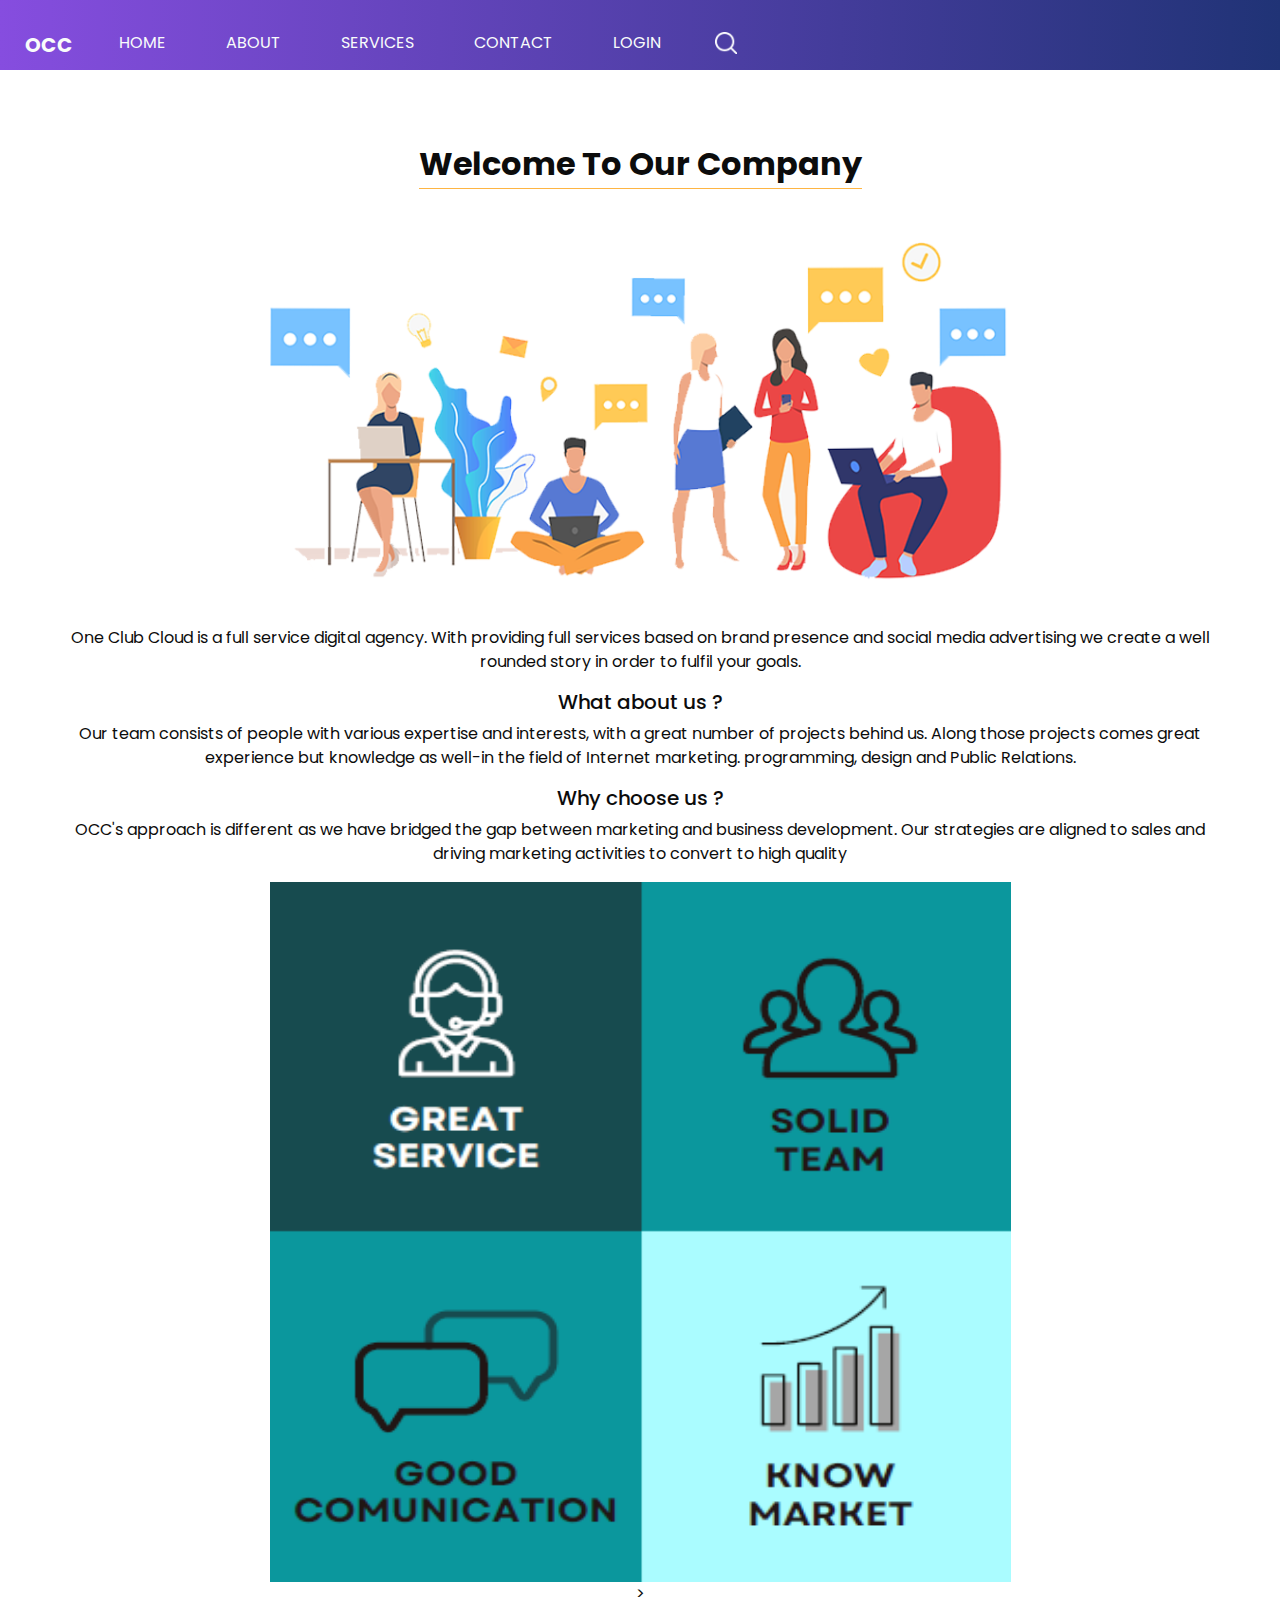
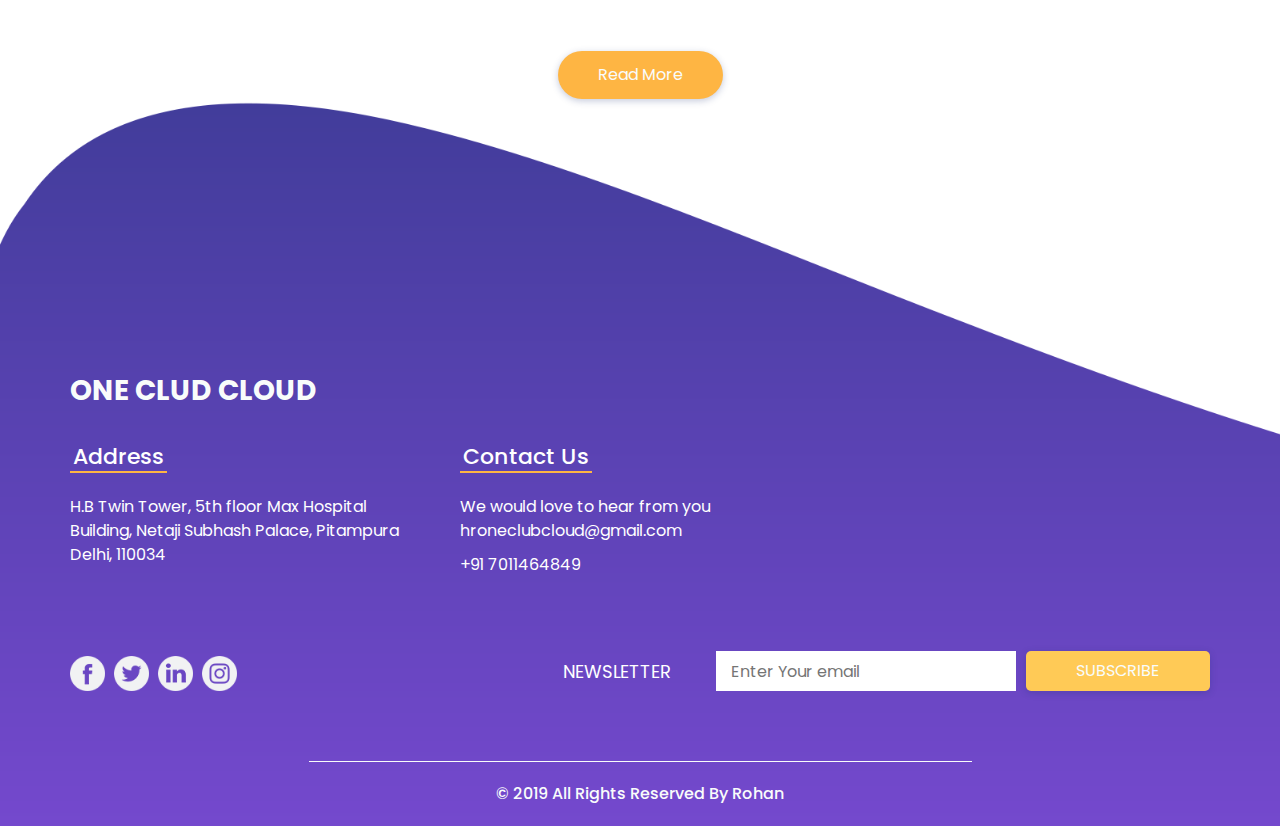
<file: about.html>
<!DOCTYPE html><html><head><meta charset="utf-8"/>

  
  <meta http-equiv="X-UA-Compatible" content="IE=edge"/>
  <!-- Mobile Metas -->
  <meta name="viewport" content="width=device-width, initial-scale=1, shrink-to-fit=no"/>
  <!-- Site Metas -->
  <meta name="keywords" content=""/>
  <meta name="description" content=""/>
  <meta name="author" content=""/>

  <title>OCC</title>

  <!-- slider stylesheet -->
  <link rel="stylesheet" type="text/css" href="https://cdnjs.cloudflare.com/ajax/libs/OwlCarousel2/2.1.3/assets/owl.carousel.min.css"/>

  <!-- bootstrap core css -->
  <link rel="stylesheet" type="text/css" href="css/bootstrap.css"/>

  <!-- fonts style -->
  <link href="https://fonts.googleapis.com/css?family=Dosis:400,500|Poppins:400,700&amp;display=swap" rel="stylesheet"/>
  <!-- Custom styles for this template -->
  <link href="css/style.css" rel="stylesheet"/>
  <!-- responsive style -->
  <link href="css/responsive.css" rel="stylesheet"/>
</head>

<body class="sub_page">
  <div class="hero_area">
    <!-- header section strats -->
    <header class="header_section">
      <div class="container-fluid">
        <div class="row">
          <div class="col-lg-8">
            <nav class="navbar navbar-expand-lg custom_nav-container ">
              <a class="navbar-brand" href="index.html">
                <span>
                  OCC
                </span>
              </a>
              <button class="navbar-toggler" type="button" data-toggle="collapse" data-target="#navbarSupportedContent" aria-controls="navbarSupportedContent" aria-expanded="false" aria-label="Toggle navigation">
                <span class="navbar-toggler-icon"></span>
              </button>

              <div class="collapse navbar-collapse" id="navbarSupportedContent">
                <div class="d-flex  flex-column flex-lg-row align-items-center">
                  <ul class="navbar-nav  ">
                    <li class="nav-item active">
                      <a class="nav-link" href="index.html">Home <span class="sr-only">(current)</span></a>
                    </li>
                    <li class="nav-item">
                      <a class="nav-link" href="about.html">About </a>
                    </li>
                    <li class="nav-item">
                      <a class="nav-link" href="service.html">Services </a>
                    </li>
                    <li class="nav-item">
                      <a class="nav-link" href="contact.html">Contact</a>
                    </li>
                    <li class="nav-item">
                      <a class="nav-link" href="#"> Login</a>
                    </li>
                  </ul>
                  <form class="form-inline my-2 my-lg-0 ml-0 ml-lg-4 mb-3 mb-lg-0">
                    <button class="btn  my-2 my-sm-0 nav_search-btn" type="submit"></button>
                  </form>
                </div>
              </div>
            </nav>
          </div>
        </div>
      </div>
    </header>
    <!-- end header section -->
  </div>

  <!-- welcome section -->
  <section class="welcome_section layout_padding">
    <div class="container">
      <div class="custom_heading-container">
        <h2>
          Welcome To Our Company
        </h2>
      </div>
      <div class="layout_padding2">
        <div class="img-box">
          <img src="images/welcome.png" alt=""/>
        </div>
        <div class="detail-box">
          <p>
                      One Club Cloud is a full service digital agency. With providing full services
          based on brand presence and social media advertising we create a well
          rounded story in order to fulfil your goals.

          </p>
          <h5>What about us ?</h5>
          <p>Our team consists of people with
            various expertise and interests, with a
            great number of projects behind us.
            Along those projects comes great
            experience but knowledge as well-in
            the field of Internet marketing.
            programming, design and Public
            Relations.</p>
            <h5>Why choose us ?</h5>
            <p>
                                        OCC's approach is different as we have
                          bridged the gap between marketing
                          and business development. Our
                          strategies are aligned to sales and
                          driving marketing activities to convert
                          to high quality
            </p>
            <div class="img-box">
              <img src="images/Screenshot 2022-12-30 183549.png" 
              width="500" 
              height="700" />>
            </div>
          <div>
            <a href="">
              Read More
            </a>
          </div>
        </div>
      </div>

    </div>
  </section>
  <!-- end welcome section -->



  <div class="footer_bg">
    <!-- info section -->
    <section class="info_section layout_padding2-bottom">
      <div class="container">
        <h3 class="">
          One Clud Cloud
        </h3>
      </div>
      <div class="container info_content">

        <div>
          <div class="row">
            <div class="col-md-6 col-lg-4">
              <div class="d-flex">
                <h5>
                  Address
                </h5>
              </div>
              <div class="d-flex ">
                <ul>
                  <li>
                    <a href="">
                      H.B Twin Tower,
5th floor Max Hospital Building,
Netaji Subhash Palace,
Pitampura Delhi, 110034

                    </a>
                  </li>
                  
                <ul class="ml-3 ml-md-5">
                  <li>
                    <a href="">
                      
                    </a>
                  </li>
                  <li>
                    <a href="">
                      
                    </a>
                  </li>
                  <li>
                    <a href="">
                      
                    </a>
                  </li>
                  <li>
                    <a href="">
                      
                    </a>
                  </li>
                  <li>
                    <a href="">
                      
                    </a>
                  </li>
                </ul>
              </div>
            </div>
            
            <div class="col-md-6 col-lg-4">
              <div class="d-flex">
                <h5>
                  Contact Us
                </h5>
              </div>
              <div class="d-flex ">
                <ul>
                  <li>
                    <a href="">
                      We would love to hear from you hroneclubcloud@gmail.com
                          
                    </a>
                  </li>
                  <li>
                    <a href="">
                      +91 7011464849
                    </a>
                  </li>
                  <li>
                    <a href="">
                      
                    </a>
                  </li>
                  <li>
                    <a href="">
                      
                    </a>
                  </li>
                  <li>
                    <a href="">
                      
                    </a>
                  </li>
                </ul>
                <ul class="ml-3 ml-md-5">
                  <li>
                    <a href="">
                      
                    </a>
                  </li>
                  <li>
                    <a href="">
                      
                    </a>
                  </li>
                  <li>
                    <a href="">
                      
                    </a>
                  </li>
                  <li>
                    <a href="">
                      
                    </a>
                  </li>
                  <li>
                    <a href="">
                    </a>
                  </li>
                </ul>
              </div>
            </div>
          </div>
        </div>
        <div class="d-flex flex-column flex-lg-row justify-content-between align-items-center align-items-lg-baseline">
          <div class="social-box">
            <a href="">
              <img src="images/fb.png" alt="https://www.facebook.com/people/One-Club-Cloud/100087889399647/?mibextid=ZbWKwL"/>
            </a>

            <a href="">
              <img src="images/twitter.png" alt="https://twitter.com/Oneclubcloud?t=6KwRZ6s3W63IcnsdVX22Kg&s=09"/>
            </a>
            <a href="">
              <img src="images/linkedin1.png" alt="https://www.linkedin.com/company/one-club-cloud/"/>
            </a>
            <a href="">
              <img src="images/instagram1.png" alt="https://www.instagram.com/oneclubcloud/?igshid=YmMyMTA2M2Y"/>
            </a>
          </div>
          <div class="form_container mt-5">
            <form action="">
              <label for="subscribeMail">
                Newsletter
              </label>
              <input type="email" placeholder="Enter Your email" id="subscribeMail"/>
              <button type="submit">
                Subscribe
              </button>
            </form>
          </div>
        </div>
      </div>

    </section>

    <!-- end info_section -->

    <!-- footer section -->
    <section class="container-fluid footer_section">
      <p>
        © 2019 All Rights Reserved By Rohan
        <a href="https://html.design/"></a>
      </p>
    </section>
    <!-- footer section -->
  </div>


  <script type="text/javascript" src="js/jquery-3.4.1.min.js"></script>
  <script type="text/javascript" src="js/bootstrap.js"></script>



</body></html>
</file>
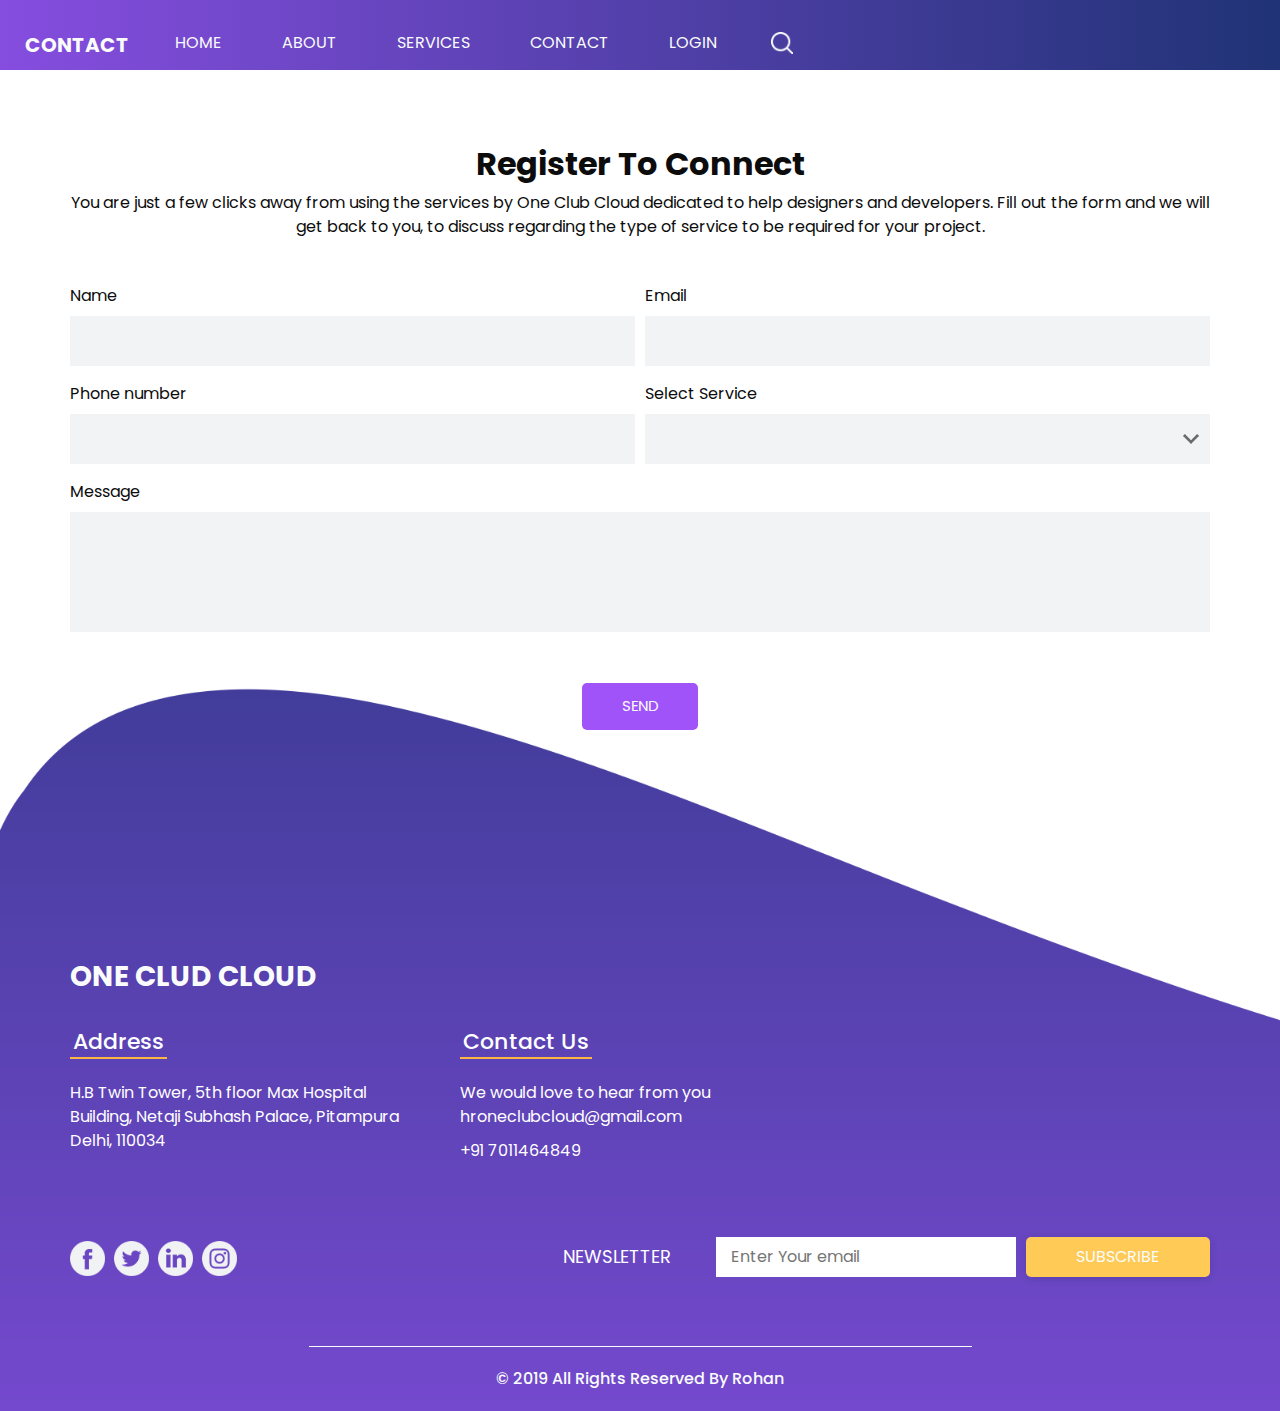
<file: contact.html>
<!DOCTYPE html><html><head><meta charset="utf-8"/>

  
  <meta http-equiv="X-UA-Compatible" content="IE=edge"/>
  <!-- Mobile Metas -->
  <meta name="viewport" content="width=device-width, initial-scale=1, shrink-to-fit=no"/>
  <!-- Site Metas -->
  <meta name="keywords" content=""/>
  <meta name="description" content=""/>
  <meta name="author" content=""/>

  <title>OCC</title>

  <!-- slider stylesheet -->
  <link rel="stylesheet" type="text/css" href="https://cdnjs.cloudflare.com/ajax/libs/OwlCarousel2/2.1.3/assets/owl.carousel.min.css"/>

  <!-- bootstrap core css -->
  <link rel="stylesheet" type="text/css" href="css/bootstrap.css"/>

  <!-- fonts style -->
  <link href="https://fonts.googleapis.com/css?family=Dosis:400,500|Poppins:400,700&amp;display=swap" rel="stylesheet"/>
  <!-- Custom styles for this template -->
  <link href="css/style.css" rel="stylesheet"/>
  <!-- responsive style -->
  <link href="css/responsive.css" rel="stylesheet"/>
</head>

<body class="sub_page">
  <div class="hero_area">
    <!-- header section strats -->
    <header class="header_section">
      <div class="container-fluid">
        <div class="row">
          <div class="col-lg-8">
            <nav class="navbar navbar-expand-lg custom_nav-container ">
              <a class="navbar-brand" href="index.html">
                <span>
                  Contact
                </span>
              </a>
              <button class="navbar-toggler" type="button" data-toggle="collapse" data-target="#navbarSupportedContent" aria-controls="navbarSupportedContent" aria-expanded="false" aria-label="Toggle navigation">
                <span class="navbar-toggler-icon"></span>
              </button>

              <div class="collapse navbar-collapse" id="navbarSupportedContent">
                <div class="d-flex  flex-column flex-lg-row align-items-center">
                  <ul class="navbar-nav  ">
                    <li class="nav-item active">
                      <a class="nav-link" href="index.html">Home <span class="sr-only">(current)</span></a>
                    </li>
                    <li class="nav-item">
                      <a class="nav-link" href="about.html">About </a>
                    </li>
                    <li class="nav-item">
                      <a class="nav-link" href="service.html">Services </a>
                    </li>
                    <li class="nav-item">
                      <a class="nav-link" href="contact.html">Contact</a>
                    </li>
                    <li class="nav-item">
                      <a class="nav-link" href="#"> Login</a>
                    </li>
                  </ul>
                  <form class="form-inline my-2 my-lg-0 ml-0 ml-lg-4 mb-3 mb-lg-0">
                    <button class="btn  my-2 my-sm-0 nav_search-btn" type="submit"></button>
                  </form>
                </div>
              </div>
            </nav>
          </div>
        </div>
      </div>
    </header>
    <!-- end header section -->
  </div>

  <!-- contact section -->
  <section class="contact_section layout_padding">
    <div class="container contact_heading">
      <h2>
        Register To Connect
      </h2>
      <p>
        You are just a few clicks away from using the services by One Club Cloud dedicated to help designers and developers. Fill out the form and we will get back to you, to discuss regarding the type of service to be required for your project.
      </p>
    </div>
    <div class="container">
      <form>
        <div class="form-row">
          <div class="form-group col-md-6">
            <label for="inputName4">Name</label>
            <input type="text" class="form-control" id="inputName4"/>
          </div>
          <div class="form-group col-md-6">
            <label for="inputEmail4">Email</label>
            <input type="email" class="form-control" id="inputEmail4"/>
          </div>

        </div>
        <div class="form-row">
          <div class="form-group col-md-6">
            <label for="inputNumber4">Phone number</label>
            <input type="tel" class="form-control" id="inputNumber4"/>
          </div>
          <div class="form-group col-md-6">
            <label for="inputState">Select Service</label>
            <select id="inputState" class="form-control">
              <option selected=""></option>
              <option value="Social Media Strategies">Social Media Strategies</option>
              <option value="Google, Instagram, Facebook, Twitter and YouTube Ads">Google, Instagram, Facebook, Twitter and YouTube Ads</option>
              <option value="Social Media Management, Content and Posting">Social Media Management, Content and Posting</option>
              <option value="Influencer Marketing Management">Influencer Marketing Management</option>
              <option value="End to End Management">End to End Management</option>

              <option value="Content Optimization">Content Optimization</option>
              
              <option value="YouTube Main Drive Marketing">YouTube Main Drive Marketing</option>
              
              <option value="Search Engine Optimization(SEO)">Search Engine Optimization(SEO)</option>
              
              <option value="Animated Advertisement">Animated Advertisement</option>
              
              <option value="Brand Awareness and Reach">Brand Awareness and Reach</option>
              
              <option value="Sales & Leads">Sales & Leads</option>
              
              <option value="Website Traffic">Website Traffic</option>
              
              <option value="Product and Brand Consideration">Product and Brand Consideration</option>
              
              <option value="App Promotion & Email Marketing">App Promotion & Email Marketing</option>
              
              <option value="Chain Network">Chain Network</option>
              
              <option value="Others/Extras">Others/Extras</option>
            </select>
          </div>

        </div>
        <div class="form-group">
          <label for="inputMessage">Message</label>
          <input type="text" class="form-control" id="inputMessage" placeholder=""/>
        </div>
    </div>

    <div class="d-flex justify-content-center">
      <button type="submit" class="">Send</button>
    </div>
    </form>
    
  </section>

  <!-- end contact section -->
  <div class="footer_bg">
    <!-- info section -->
    <section class="info_section layout_padding2-bottom">
      <div class="container">
        <h3 class="">
          One Clud Cloud
        </h3>
      </div>
      <div class="container info_content">

        <div>
          <div class="row">
            <div class="col-md-6 col-lg-4">
              <div class="d-flex">
                <h5>
                  Address
                </h5>
              </div>
              <div class="d-flex ">
                <ul>
                  <li>
                    <a href="">
                      H.B Twin Tower,
5th floor Max Hospital Building,
Netaji Subhash Palace,
Pitampura Delhi, 110034

                    </a>
                  </li>
                  
                <ul class="ml-3 ml-md-5">
                  <li>
                    <a href="">
                      
                    </a>
                  </li>
                  <li>
                    <a href="">
                      
                    </a>
                  </li>
                  <li>
                    <a href="">
                      
                    </a>
                  </li>
                  <li>
                    <a href="">
                      
                    </a>
                  </li>
                  <li>
                    <a href="">
                      
                    </a>
                  </li>
                </ul>
              </div>
            </div>
            
            <div class="col-md-6 col-lg-4">
              <div class="d-flex">
                <h5>
                  Contact Us
                </h5>
              </div>
              <div class="d-flex ">
                <ul>
                  <li>
                    <a href="">
                      We would love to hear from you hroneclubcloud@gmail.com
                          
                    </a>
                  </li>
                  <li>
                    <a href="">
                      +91 7011464849
                    </a>
                  </li>
                  <li>
                    <a href="">
                      
                    </a>
                  </li>
                  <li>
                    <a href="">
                      
                    </a>
                  </li>
                  <li>
                    <a href="">
                      
                    </a>
                  </li>
                </ul>
                <ul class="ml-3 ml-md-5">
                  <li>
                    <a href="">
                      
                    </a>
                  </li>
                  <li>
                    <a href="">
                      
                    </a>
                  </li>
                  <li>
                    <a href="">
                      
                    </a>
                  </li>
                  <li>
                    <a href="">
                      
                    </a>
                  </li>
                  <li>
                    <a href="">
                    </a>
                  </li>
                </ul>
              </div>
            </div>
          </div>
        </div>
        <div class="d-flex flex-column flex-lg-row justify-content-between align-items-center align-items-lg-baseline">
          <div class="social-box">
            <a href="">
              <img src="images/fb.png" alt="https://www.facebook.com/people/One-Club-Cloud/100087889399647/?mibextid=ZbWKwL"/>
            </a>

            <a href="">
              <img src="images/twitter.png" alt="https://twitter.com/Oneclubcloud?t=6KwRZ6s3W63IcnsdVX22Kg&s=09"/>
            </a>
            <a href="">
              <img src="images/linkedin1.png" alt="https://www.linkedin.com/company/one-club-cloud/"/>
            </a>
            <a href="">
              <img src="images/instagram1.png" alt="https://www.instagram.com/oneclubcloud/?igshid=YmMyMTA2M2Y"/>
            </a>
          </div>
          <div class="form_container mt-5">
            <form action="">
              <label for="subscribeMail">
                Newsletter
              </label>
              <input type="email" placeholder="Enter Your email" id="subscribeMail"/>
              <button type="submit">
                Subscribe
              </button>
            </form>
          </div>
        </div>
      </div>

    </section>

    <!-- end info_section -->

    <!-- footer section -->
    <section class="container-fluid footer_section">
      <p>
        © 2019 All Rights Reserved By Rohan
        <a href="https://html.design/"></a>
      </p>
    </section>
    <!-- footer section -->
  </div>


  <script type="text/javascript" src="js/jquery-3.4.1.min.js"></script>
  <script type="text/javascript" src="js/bootstrap.js"></script>



</body></html>
</file>
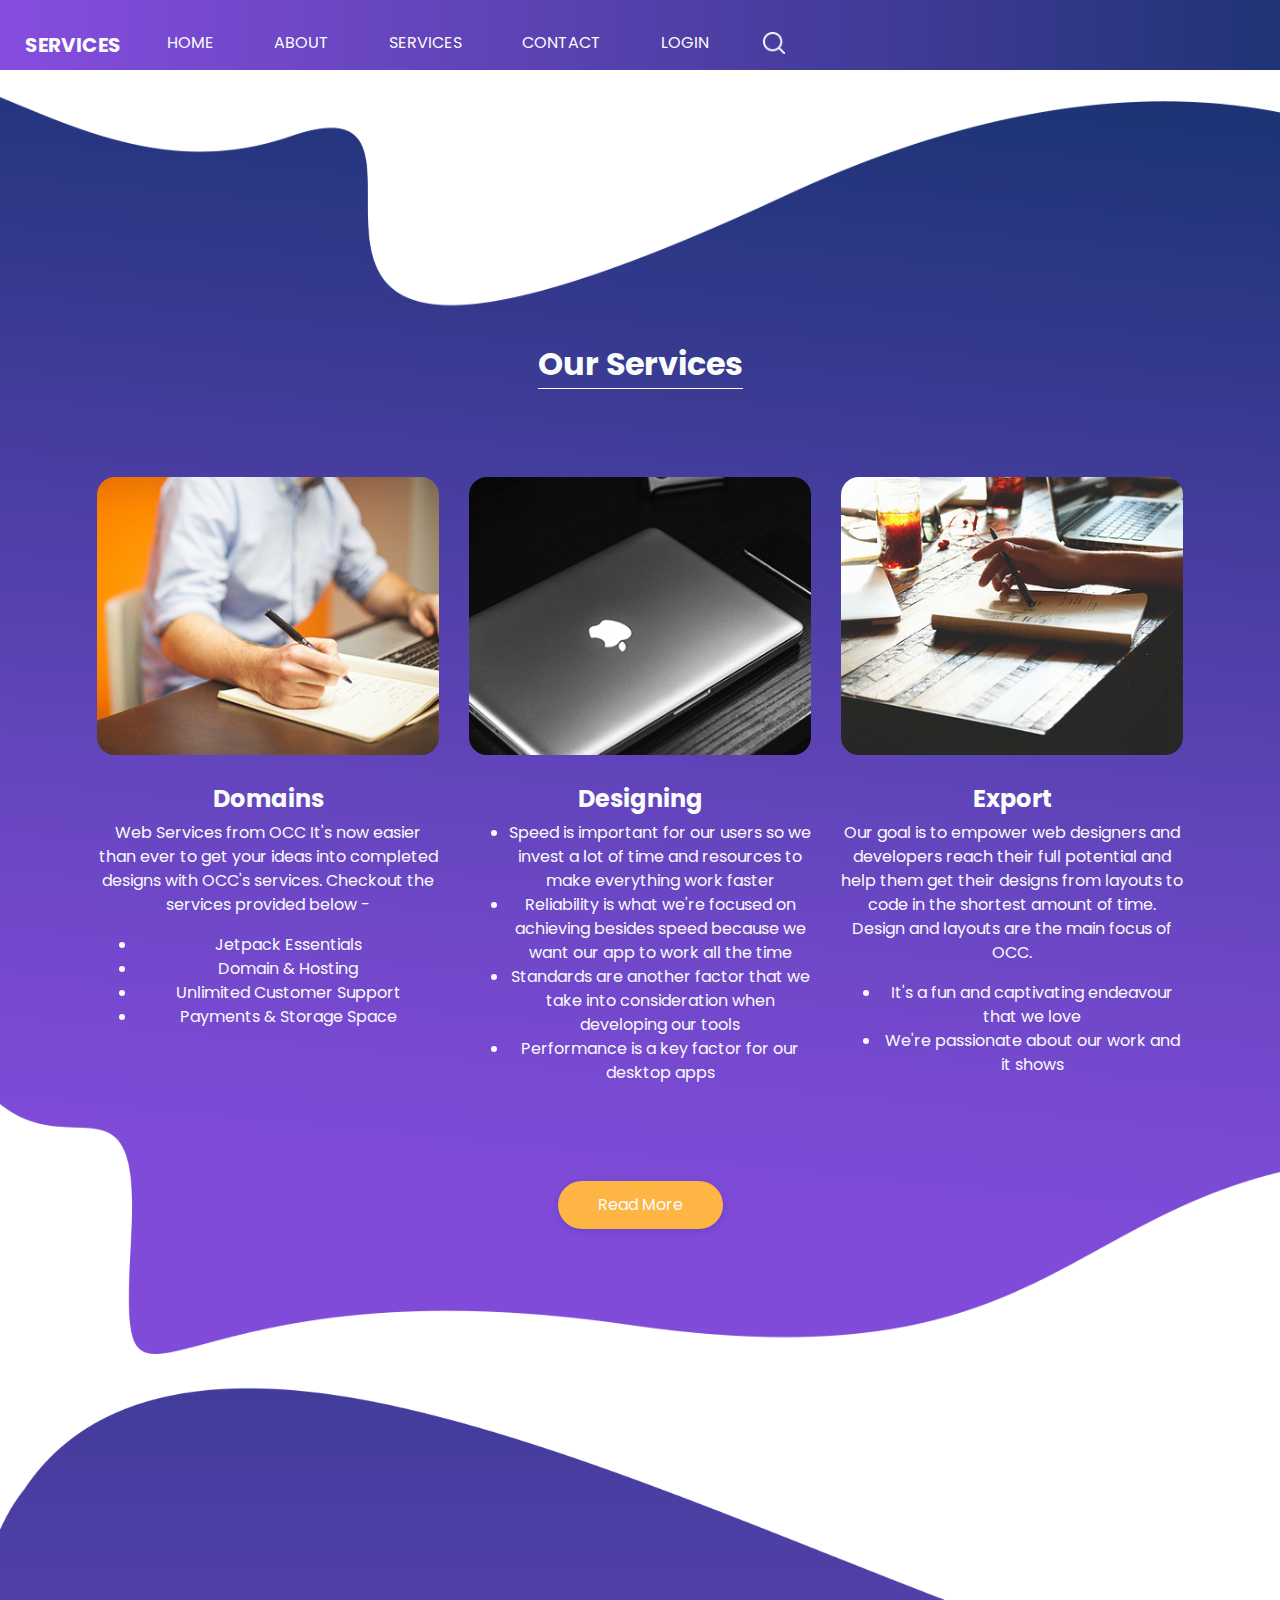
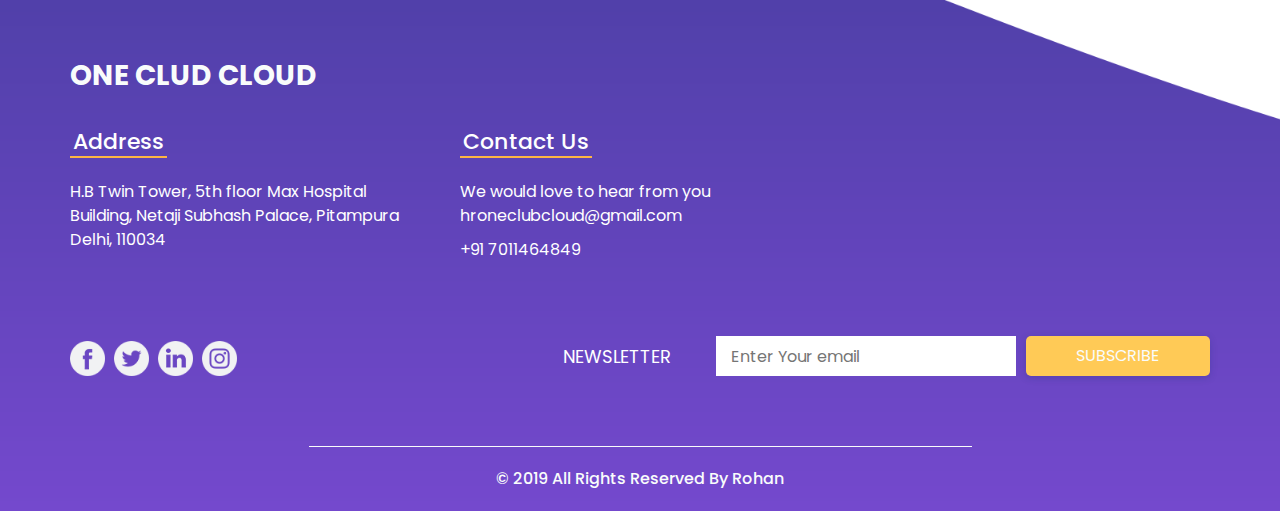
<file: service.html>
<!DOCTYPE html><html><head><meta charset="utf-8"/>

  
  <meta http-equiv="X-UA-Compatible" content="IE=edge"/>
  <!-- Mobile Metas -->
  <meta name="viewport" content="width=device-width, initial-scale=1, shrink-to-fit=no"/>
  <!-- Site Metas -->
  <meta name="keywords" content=""/>
  <meta name="description" content=""/>
  <meta name="author" content=""/>

  <title>Services</title>

  <!-- slider stylesheet -->
  <link rel="stylesheet" type="text/css" href="https://cdnjs.cloudflare.com/ajax/libs/OwlCarousel2/2.1.3/assets/owl.carousel.min.css"/>

  <!-- bootstrap core css -->
  <link rel="stylesheet" type="text/css" href="css/bootstrap.css"/>

  <!-- fonts style -->
  <link href="https://fonts.googleapis.com/css?family=Dosis:400,500|Poppins:400,700&amp;display=swap" rel="stylesheet"/>
  <!-- Custom styles for this template -->
  <link href="css/style.css" rel="stylesheet"/>
  <!-- responsive style -->
  <link href="css/responsive.css" rel="stylesheet"/>
</head>

<body class="sub_page">
  <div class="hero_area">
    <!-- header section strats -->
    <header class="header_section">
      <div class="container-fluid">
        <div class="row">
          <div class="col-lg-8">
            <nav class="navbar navbar-expand-lg custom_nav-container ">
              <a class="navbar-brand" href="index.html">
                <span>
                  Services
                </span>
              </a>
              <button class="navbar-toggler" type="button" data-toggle="collapse" data-target="#navbarSupportedContent" aria-controls="navbarSupportedContent" aria-expanded="false" aria-label="Toggle navigation">
                <span class="navbar-toggler-icon"></span>
              </button>

              <div class="collapse navbar-collapse" id="navbarSupportedContent">
                <div class="d-flex  flex-column flex-lg-row align-items-center">
                  <ul class="navbar-nav  ">
                    <li class="nav-item active">
                      <a class="nav-link" href="index.html">Home <span class="sr-only">(current)</span></a>
                    </li>
                    <li class="nav-item">
                      <a class="nav-link" href="about.html">About </a>
                    </li>
                    <li class="nav-item">
                      <a class="nav-link" href="service.html">Services </a>
                    </li>
                    <li class="nav-item">
                      <a class="nav-link" href="contact.html">Contact</a>
                    </li>
                    <li class="nav-item">
                      <a class="nav-link" href="#"> Login</a>
                    </li>
                  </ul>
                  <form class="form-inline my-2 my-lg-0 ml-0 ml-lg-4 mb-3 mb-lg-0">
                    <button class="btn  my-2 my-sm-0 nav_search-btn" type="submit"></button>
                  </form>
                </div>
              </div>
            </nav>
          </div>
        </div>
      </div>
    </header>
    <!-- end header section -->
  </div>

  <!-- service section -->

  <section class="service_section">
    <div class="container">
      <div class="custom_heading-container">
        <h2>
          Our Services
        </h2>
      </div>
      <div class="service_container layout_padding2">
        <div class="service_box">
          <div class="img-box">
            <img src="images/s-1.jpg" alt=""/>
          </div>
          <div class="detail-box">
            <h4>
              Domains <br/>
              
                      


              
            </h4>
            <p>
              Web Services from OCC

                      It's now easier than ever to get your ideas into completed designs with OCC's services. Checkout the services provided below -
                        <ul>
                              <li> Jetpack Essentials</li>
                              <li> Domain & Hosting</li>
                              <li> Unlimited Customer Support</li>
                              <li> Payments & Storage Space</li>
                        </ul>
                          
                         
                          
                         
            </p>
          </div>
        </div>
        <div class="service_box">
          <div class="img-box">
            <img src="images/s-2.jpg" alt=""/>
          </div>
          <div class="detail-box">
            <h4>
              Designing <br/>
              
              
            </h4>
            <ul>
              <li>Speed is important for our users so we invest a lot of time and resources to make everything work faster</li>
              <li>Reliability is what we're focused on achieving besides speed because we want our app to work all the time</li>
              <li>Standards are another factor that we take into consideration when developing our tools</li>
              <li> Performance is a key factor for our desktop apps</li>
            </ul>
          </div>
        </div>
        <div class="service_box">
          <div class="img-box">
            <img src="images/s-3.jpg" alt=""/>
          </div>
          <div class="detail-box">
            <h4>
              Export
            </h4>
            <p>
              Our goal is to empower web designers and developers reach their full potential and help them get their designs from layouts to code in the shortest amount of time.

              Design and layouts are the main focus of OCC.
              <ul>
                  <li>
                    It's a fun and captivating endeavour that we love
                    </li>
                    <li>We're passionate about our work and it shows</li>


              </ul>
            </p>
          </div>
        </div>
      </div>
      <div>
        <a href="">
          Read More
        </a>
      </div>
    </div>
  </section>
  <!-- end service section -->

  <div class="footer_bg">
    <!-- info section -->
    <section class="info_section layout_padding2-bottom">
      <div class="container">
        <h3 class="">
          One Clud Cloud
        </h3>
      </div>
      <div class="container info_content">

        <div>
          <div class="row">
            <div class="col-md-6 col-lg-4">
              <div class="d-flex">
                <h5>
                  Address
                </h5>
              </div>
              <div class="d-flex ">
                <ul>
                  <li>
                    <a href="">
                      H.B Twin Tower,
5th floor Max Hospital Building,
Netaji Subhash Palace,
Pitampura Delhi, 110034

                    </a>
                  </li>
                  
                <ul class="ml-3 ml-md-5">
                  <li>
                    <a href="">
                      
                    </a>
                  </li>
                  <li>
                    <a href="">
                      
                    </a>
                  </li>
                  <li>
                    <a href="">
                      
                    </a>
                  </li>
                  <li>
                    <a href="">
                      
                    </a>
                  </li>
                  <li>
                    <a href="">
                      
                    </a>
                  </li>
                </ul>
              </div>
            </div>
            
            <div class="col-md-6 col-lg-4">
              <div class="d-flex">
                <h5>
                  Contact Us
                </h5>
              </div>
              <div class="d-flex ">
                <ul>
                  <li>
                    <a href="">
                      We would love to hear from you hroneclubcloud@gmail.com
                          
                    </a>
                  </li>
                  <li>
                    <a href="">
                      +91 7011464849
                    </a>
                  </li>
                  <li>
                    <a href="">
                      
                    </a>
                  </li>
                  <li>
                    <a href="">
                      
                    </a>
                  </li>
                  <li>
                    <a href="">
                      
                    </a>
                  </li>
                </ul>
                <ul class="ml-3 ml-md-5">
                  <li>
                    <a href="">
                      
                    </a>
                  </li>
                  <li>
                    <a href="">
                      
                    </a>
                  </li>
                  <li>
                    <a href="">
                      
                    </a>
                  </li>
                  <li>
                    <a href="">
                      
                    </a>
                  </li>
                  <li>
                    <a href="">
                    </a>
                  </li>
                </ul>
              </div>
            </div>
          </div>
        </div>
        <div class="d-flex flex-column flex-lg-row justify-content-between align-items-center align-items-lg-baseline">
          <div class="social-box">
            <a href="">
              <img src="images/fb.png" alt="https://www.facebook.com/people/One-Club-Cloud/100087889399647/?mibextid=ZbWKwL"/>
            </a>

            <a href="">
              <img src="images/twitter.png" alt="https://twitter.com/Oneclubcloud?t=6KwRZ6s3W63IcnsdVX22Kg&s=09"/>
            </a>
            <a href="">
              <img src="images/linkedin1.png" alt="https://www.linkedin.com/company/one-club-cloud/"/>
            </a>
            <a href="">
              <img src="images/instagram1.png" alt="https://www.instagram.com/oneclubcloud/?igshid=YmMyMTA2M2Y"/>
            </a>
          </div>
          <div class="form_container mt-5">
            <form action="">
              <label for="subscribeMail">
                Newsletter
              </label>
              <input type="email" placeholder="Enter Your email" id="subscribeMail"/>
              <button type="submit">
                Subscribe
              </button>
            </form>
          </div>
        </div>
      </div>

    </section>

    <!-- end info_section -->

    <!-- footer section -->
    <section class="container-fluid footer_section">
      <p>
        © 2019 All Rights Reserved By Rohan
        <a href="https://html.design/"></a>
      </p>
    </section>
    <!-- footer section -->
  </div>


  <script type="text/javascript" src="js/jquery-3.4.1.min.js"></script>
  <script type="text/javascript" src="js/bootstrap.js"></script>



</body></html>
</file>
<file: css/style.css>
body {
  font-family: "Poppins", sans-serif;
  color: #0c0c0c;
  background-color: #ffffff;
}

.layout_padding {
  padding: 75px 0;
}

.layout_padding2 {
  padding: 45px 0;
}

.layout_padding2-top {
  padding-top: 45px;
}

.layout_padding2-bottom {
  padding-bottom: 45px;
}

.layout_padding-top {
  padding-top: 75px;
}

.layout_padding-bottom {
  padding-bottom: 75px;
}

.custom_heading-container {
  display: -webkit-box;
  display: -ms-flexbox;
  display: flex;
  -webkit-box-pack: center;
      -ms-flex-pack: center;
          justify-content: center;
}

.custom_heading-container h2 {
  font-weight: bold;
  border-bottom: 1px solid #feb543;
  padding-bottom: 5px;
}

/*header section*/
.hero_area {
  height: 94vh;
  background: -webkit-gradient(linear, left top, right top, from(#864ddf), to(#203376));
  background: linear-gradient(to right, #864ddf, #203376);
}

.hero_area::before {
  content: "";
  position: absolute;
  width: 58%;
  height: 86%;
  background-image: url(../images/hero-bg.png);
  background-size: 100% 100%;
  background-repeat: no-repeat;
  top: 25px;
  right: 0;
}

.sub_page .hero_area {
  height: auto;
}

.sub_page .hero_area::before {
  display: none;
}

.hero_area.sub_pages {
  height: auto;
}

.header_section {
  padding-top: 15px;
}

.header_section .container-fluid {
  padding-right: 25px;
  padding-left: 25px;
}

.header_section .nav_container {
  margin: 0 auto;
}

.custom_nav-container.navbar-expand-lg .navbar-nav .nav-link {
  padding: 10px 30px;
  color: #f9fcfb;
  text-align: center;
  text-transform: uppercase;
}

a,
a:hover,
a:focus {
  text-decoration: none;
}

a:hover,
a:focus {
  color: initial;
}

.btn,
.btn:focus {
  outline: none !important;
  -webkit-box-shadow: none;
          box-shadow: none;
}

.navbar-brand,
.navbar-brand:hover {
  text-transform: uppercase;
  font-weight: bold;
  font-size: 24px;
  color: #fafcfd;
}

.custom_nav-container .nav_search-btn {
  background-image: url(../images/search-icon.png);
  background-size: 22px;
  background-repeat: no-repeat;
  background-position-y: 7px;
  width: 35px;
  height: 35px;
  padding: 0;
  border: none;
}

.navbar-brand {
  display: -webkit-box;
  display: -ms-flexbox;
  display: flex;
  -webkit-box-align: center;
      -ms-flex-align: center;
          align-items: center;
}

.navbar-brand span {
  font-size: 20px;
  font-weight: 700;
  color: #f9fcfb;
  margin-top: 5px;
  text-transform: uppercase;
}

.custom_nav-container {
  z-index: 99999;
  padding: 5px 0;
}

.custom_nav-container .navbar-toggler {
  outline: none;
}

.custom_nav-container .navbar-toggler .navbar-toggler-icon {
  background-image: url(../images/menu.png);
  background-size: 40px;
}

/*end header section*/
/* slider section */
.slider_section {
  color: #f9fcfb;
  display: -webkit-box;
  display: -ms-flexbox;
  display: flex;
  -webkit-box-orient: vertical;
  -webkit-box-direction: normal;
      -ms-flex-direction: column;
          flex-direction: column;
  height: 90%;
  -webkit-box-pack: center;
      -ms-flex-pack: center;
          justify-content: center;
}

.slider_section .row {
  -webkit-box-align: center;
      -ms-flex-align: center;
          align-items: center;
}

.slider_section #carouselExampleIndicators {
  position: unset;
}

.slider_section .carousel_btn-container {
  width: 110px;
  position: absolute;
  bottom: 0;
  display: -webkit-box;
  display: -ms-flexbox;
  display: flex;
  -webkit-box-pack: justify;
      -ms-flex-pack: justify;
          justify-content: space-between;
  left: 2%;
  z-index: 999;
}

.slider_section .carousel_btn-container .carousel-control-prev,
.slider_section .carousel_btn-container .carousel-control-next {
  position: relative;
  width: 50px;
  height: 50px;
  border: none;
  border-radius: 100%;
  opacity: 1;
  background-repeat: no-repeat;
  background-size: 14px;
  background-position: center;
  background-color: #383a90;
  -webkit-transform: translateY(-50%);
          transform: translateY(-50%);
}

.slider_section .carousel_btn-container .carousel-control-prev:hover,
.slider_section .carousel_btn-container .carousel-control-next:hover {
  background-color: #feb543;
}

.slider_section .carousel_btn-container .carousel-control-prev {
  background-image: url(../images/prev.png);
}

.slider_section .carousel_btn-container .carousel-control-next {
  background-image: url(../images/next.png);
}

.slider_section ol.carousel-indicators {
  margin: 0;
  width: 75px;
  bottom: 10%;
  left: 47.5%;
}

.slider_section ol.carousel-indicators li {
  width: 55px;
  height: 55px;
  border-radius: 100%;
  text-indent: 0px;
  text-align: center;
  line-height: 55px;
  color: #f9fcfb;
  background-color: #547bfe;
  opacity: 1;
  display: none;
}

.slider_section ol.carousel-indicators li.active {
  display: block;
}

.slider_detail-box h1 {
  font-weight: bold;
  margin-bottom: 25px;
}

.slider_detail-box .btn-box a {
  display: inline-block;
  padding: 12px 40px;
  background-color: #feb543;
  color: #f9fcfb;
  border-radius: 25px;
  -webkit-box-shadow: 0px 2px 7px 0px rgba(32, 50, 117, 0.26);
  box-shadow: 0px 2px 7px 0px rgba(32, 50, 117, 0.26);
  -webkit-transition: all .3s;
  transition: all .3s;
  border: none;
  margin: 35px 0 50px 0;
}

.slider_detail-box .btn-box a:hover {
  -webkit-transform: translateY(-7px);
          transform: translateY(-7px);
}

.slider_img-box {
  width: 75%;
  margin: 0 auto;
}

.slider_img-box img {
  width: 100%;
}

.welcome_section {
  text-align: center;
}

.welcome_section .img-box {
  width: 65%;
  margin: 0 auto;
}

.welcome_section .img-box img {
  width: 100%;
}

.welcome_section .detail-box {
  margin-top: 45px;
}

.welcome_section .detail-box a {
  display: inline-block;
  padding: 12px 40px;
  background-color: #feb543;
  color: #f9fcfb;
  border-radius: 25px;
  -webkit-box-shadow: 0px 2px 7px 0px rgba(32, 50, 117, 0.26);
  box-shadow: 0px 2px 7px 0px rgba(32, 50, 117, 0.26);
  -webkit-transition: all .3s;
  transition: all .3s;
  border: none;
  margin-top: 45px;
}

.welcome_section .detail-box a:hover {
  -webkit-transform: translateY(-7px);
          transform: translateY(-7px);
}

.service_section {
  text-align: center;
  color: #f9fcfb;
  background-image: url(../images/service-bg.png);
  background-size: 100% 100%;
  padding-top: 275px;
  padding-bottom: 125px;
  background-repeat: no-repeat;
  margin-top: -150px;
}

.service_section .custom_heading-container h2 {
  border-color: #f9fcfb;
}

.service_section .service_container {
  display: -webkit-box;
  display: -ms-flexbox;
  display: flex;
  -webkit-box-pack: center;
      -ms-flex-pack: center;
          justify-content: center;
  -ms-flex-wrap: wrap;
      flex-wrap: wrap;
}

.service_section .service_container .service_box {
  width: 30%;
  min-width: 300px;
  margin: 35px 15px;
}

.service_section .service_container .service_box .img-box {
  border-radius: 18px;
  overflow: hidden;
}

.service_section .service_container .service_box .img-box img {
  width: 100%;
}

.service_section .service_container .service_box .detail-box {
  margin-top: 30px;
}

.service_section .service_container .service_box .detail-box h4 {
  font-weight: bold;
}

.service_section a {
  display: inline-block;
  padding: 12px 40px;
  background-color: #feb543;
  color: #f9fcfb;
  border-radius: 25px;
  -webkit-box-shadow: 0px 2px 7px 0px rgba(32, 50, 117, 0.26);
  box-shadow: 0px 2px 7px 0px rgba(32, 50, 117, 0.26);
  -webkit-transition: all .3s;
  transition: all .3s;
  border: none;
}

.service_section a:hover {
  -webkit-transform: translateY(-7px);
          transform: translateY(-7px);
}

.sub_page .service_section {
  margin-top: 00px;
  margin-bottom: 150px;
}

.problem_section {
  text-align: center;
}

.problem_section .img-box {
  width: 65%;
  margin: 0 auto;
}

.problem_section .img-box img {
  width: 100%;
}

.problem_section .detail-box {
  margin-top: 45px;
}

.problem_section .detail-box a {
  display: inline-block;
  padding: 12px 40px;
  background-color: #feb543;
  color: #f9fcfb;
  border-radius: 25px;
  -webkit-box-shadow: 0px 2px 7px 0px rgba(32, 50, 117, 0.26);
  box-shadow: 0px 2px 7px 0px rgba(32, 50, 117, 0.26);
  -webkit-transition: all .3s;
  transition: all .3s;
  border: none;
  margin-top: 45px;
}

.problem_section .detail-box a:hover {
  -webkit-transform: translateY(-7px);
          transform: translateY(-7px);
}

.why_section {
  color: #f9fcfb;
  background: -webkit-gradient(linear, left top, right top, from(#1b3374), to(#8f4fe8));
  background: linear-gradient(to right, #1b3374, #8f4fe8);
}

.why_section .custom_heading-container h2 {
  border-color: #f9fcfb;
}

.why_section p {
  text-align: center;
  margin: 40px 0 55px 0;
}

.why_section .row .col-md-3 {
  display: -webkit-box;
  display: -ms-flexbox;
  display: flex;
  -webkit-box-align: center;
      -ms-flex-align: center;
          align-items: center;
  -webkit-box-pack: center;
      -ms-flex-pack: center;
          justify-content: center;
}

.why_section .row .col-md-3 .img-box {
  width: 45px;
  margin-right: 15px;
}

.why_section .row .col-md-3 .img-box img {
  width: 100%;
}

.client_section h2 {
  font-weight: bold;
  text-align: center;
}

.client_section .carousel-control-prev,
.client_section .carousel-control-next {
  width: 65px;
  height: 60px;
  border: none;
  opacity: 1;
  background-repeat: no-repeat;
  background-size: 14px;
  background-position: center;
  background-color: #383a90;
  top: 50%;
  -webkit-transform: translateY(-50%);
          transform: translateY(-50%);
}

.client_section .carousel-control-prev:hover,
.client_section .carousel-control-next:hover {
  background-color: #feb543;
}

.client_section .carousel-control-prev {
  background-image: url(../images/prev.png);
}

.client_section .carousel-control-next {
  background-image: url(../images/next.png);
}

.client_container {
  width: 55%;
  margin: 0 auto;
}

.client_container .client_text {
  padding: 30px;
  border: 1px solid #bcbcbc;
  border-radius: 5px;
}

.client_container .detail-box {
  display: -webkit-box;
  display: -ms-flexbox;
  display: flex;
  -webkit-box-align: center;
      -ms-flex-align: center;
          align-items: center;
  margin-top: 30px;
}

.client_container .detail-box .img-box {
  width: 75px;
  margin-right: 15px;
  border: 10px solid #9852f2;
  border-radius: 100%;
  overflow: hidden;
}

.client_container .detail-box .img-box img {
  width: 100%;
}

.client_container .detail-box .name h5 {
  margin: 0;
}

.client_container .detail-box .name p {
  text-transform: uppercase;
  color: #0b93b1;
  margin: 0;
}

.contact_section .contact_heading {
  text-align: center;
  margin-bottom: 45px;
}

.contact_section .contact_heading h2 {
  font-weight: bold;
}

.contact_section form .form-control {
  border: none;
  background-color: #f2f3f4;
  outline: none;
  -webkit-box-shadow: none;
          box-shadow: none;
  border-radius: 0;
  height: 50px;
}

.contact_section form .form-control#inputMessage {
  height: 120px;
}

.contact_section form select.form-control {
  -webkit-appearance: none;
     -moz-appearance: none;
          appearance: none;
  position: relative;
  background-image: url(../images/down-arrow.png);
  background-repeat: no-repeat;
  background-position: 98%;
}

.contact_section button {
  display: inline-block;
  padding: 12px 40px;
  background-color: #a053f9;
  color: #f9fcfb;
  border-radius: 5px;
  -webkit-box-shadow: 0px 2px 7px 0px rgba(32, 50, 117, 0.26);
  box-shadow: 0px 2px 7px 0px rgba(32, 50, 117, 0.26);
  -webkit-transition: all .3s;
  transition: all .3s;
  border: none;
  text-transform: uppercase;
  -webkit-box-shadow: none;
          box-shadow: none;
  outline: none;
  margin-top: 35px;
  font-size: 15px;
}

.contact_section button:hover {
  -webkit-transform: translateY(-7px);
          transform: translateY(-7px);
}

/* info section */
.footer_bg {
  background-image: url(../images/footer-bg.png);
  background-size: cover;
  padding-top: 280px;
  margin-top: -125px;
}

.info_section {
  position: relative;
  font-family: "Poppins", sans-serif;
}

.info_section h3 {
  text-transform: uppercase;
  font-weight: bold;
  color: #f9fcfb;
  margin-bottom: 35px;
}

.info_section img {
  width: 100%;
}

.info_section ul {
  padding: 0;
}

.info_section ul li {
  list-style-type: none;
  margin: 10px 0;
}

.info_section ul li a,
.info_section ul li a:hover {
  color: #fff;
}

.info_section h5 {
  margin-bottom: 12px;
  font-size: 22px;
  color: #fff;
  padding: 1px 3px;
  border-bottom: 2px solid #feb543;
}

.info_section .social-box {
  margin: 25px 0;
}

.info_section .social-box img {
  width: 35px;
  margin-right: 5px;
}

.form_container form {
  display: -webkit-box;
  display: -ms-flexbox;
  display: flex;
  -webkit-box-align: center;
      -ms-flex-align: center;
          align-items: center;
}

.info_section .form_container label {
  margin: 0;
  font-size: 18px;
  text-transform: uppercase;
  color: #fff;
}

.info_section .form_container input {
  width: 300px;
  height: 40px;
  border: none;
  outline: none;
  padding-left: 15px;
  background-color: #fff;
  margin-left: 45px;
  margin-right: 10px;
}

.info_section .form_container button {
  display: inline-block;
  padding: 8px 50px;
  background-color: #ffca56;
  color: #f9fcfb;
  border-radius: 5px;
  -webkit-box-shadow: 0px 2px 7px 0px rgba(32, 50, 117, 0.26);
  box-shadow: 0px 2px 7px 0px rgba(32, 50, 117, 0.26);
  -webkit-transition: all .3s;
  transition: all .3s;
  border: none;
  border: none;
  text-transform: uppercase;
}

.info_section .form_container button:hover {
  -webkit-transform: translateY(-7px);
          transform: translateY(-7px);
}

.info_section .form_container button:hover {
  -webkit-transform: none;
          transform: none;
}

/* end info section */
/* footer section*/
.footer_section {
  font-weight: 500;
  display: -webkit-box;
  display: -ms-flexbox;
  display: flex;
  -webkit-box-pack: center;
      -ms-flex-pack: center;
          justify-content: center;
}

.footer_section p {
  color: #f9fcfb;
  margin: 0;
  text-align: center;
  padding: 20px 15%;
  border-top: 1px solid #f9fcfb;
}

.footer_section a {
  color: #f9fcfb;
}

/* end footer section*/
/*# sourceMappingURL=style.css.map */
</file>
<file: css/responsive.css>
@media (max-width: 1120px) {
  .footer_bg {
    margin-top: 0;
  }
}

@media (max-width: 992px) {
  .custom_nav-container .nav_search-btn {
    background-position: center;
  }

  .hero_area::before {
    display: none;
  }


  .service_section {
    background-size: cover;
  }

  .slider_section ol.carousel-indicators {
    display: none;

  }

  .slider_img-box img {
    z-index: 1;
    position: relative;
  }

  .slider_img-box {
    position: relative;
  }

  .slider_img-box::before {
    background-image: url(../images/hero-bg-mobile.png);
    width: 100%;
    height: 100%;
    content: "";
    position: absolute;
    background-size: cover;
    z-index: 0;
    left: 0;
    top: 0;
    transform: scale(1.7);
  }


  .hero_area {
    height: auto;
  }

  .slider_detail-box {
    margin-top: 35px;
    margin-bottom: 45px;
  }

  .slider_img-box {
    margin-bottom: 75px;
  }

  .slider_section .carousel_btn-container {
    display: none;
  }
}

@media (max-width: 768px) {




  .slider_section .carousel_btn-container {
    display: none;
  }



  .slider_section ol.carousel-indicators {
    margin: 0;
    width: 75px;
    bottom: initial;
    left: initial;
    top: 37%;
    right: 6%;
  }

  .slider_detail-box {
    text-align: center;
  }

  .info_section .form_container input {
    width: 100%;
    margin: 20px 0;
  }

  .form_container form {
    flex-direction: column;
  }

  .slider_img-box img {
    z-index: 1;
    position: relative;
  }

  .slider_img-box {
    position: relative;
  }

  .slider_img-box::before {
    background-image: url(../images/hero-bg-mobile.png);
    width: 100%;
    height: 100%;
    content: "";
    position: absolute;
    background-size: cover;
    z-index: 0;
    left: 0;
    top: 0;
    transform: scale(1.5);
  }

  .slider_section ol.carousel-indicators {
    display: none;
  }

  .service_section {
    padding-top: 375px;
    background-position: bottom;
    margin-top: -325px;
  }

  .client_container {
    width: 95%;
  }

  .client_section .carousel-control-prev,
  .client_section .carousel-control-next {
    display: none;
  }

  .why_section .row .col-md-3 {
    margin: 15px auto;
    justify-content: flex-start;
    width: min-content;
  }

  .footer_bg {
    padding-top: 300px;
  }

  .info_section .row>div {
    margin-bottom: 35px;
  }

}

@media (max-width: 576px) {


  .slider_section ol.carousel-indicators {
    right: 0;
  }
}

@media (max-width: 480px) {}

@media (max-width: 420px) {}

@media (max-width: 360px) {}

@media (min-width: 1200px) {
  .container {
    max-width: 1170px;
  }
}
</file>
